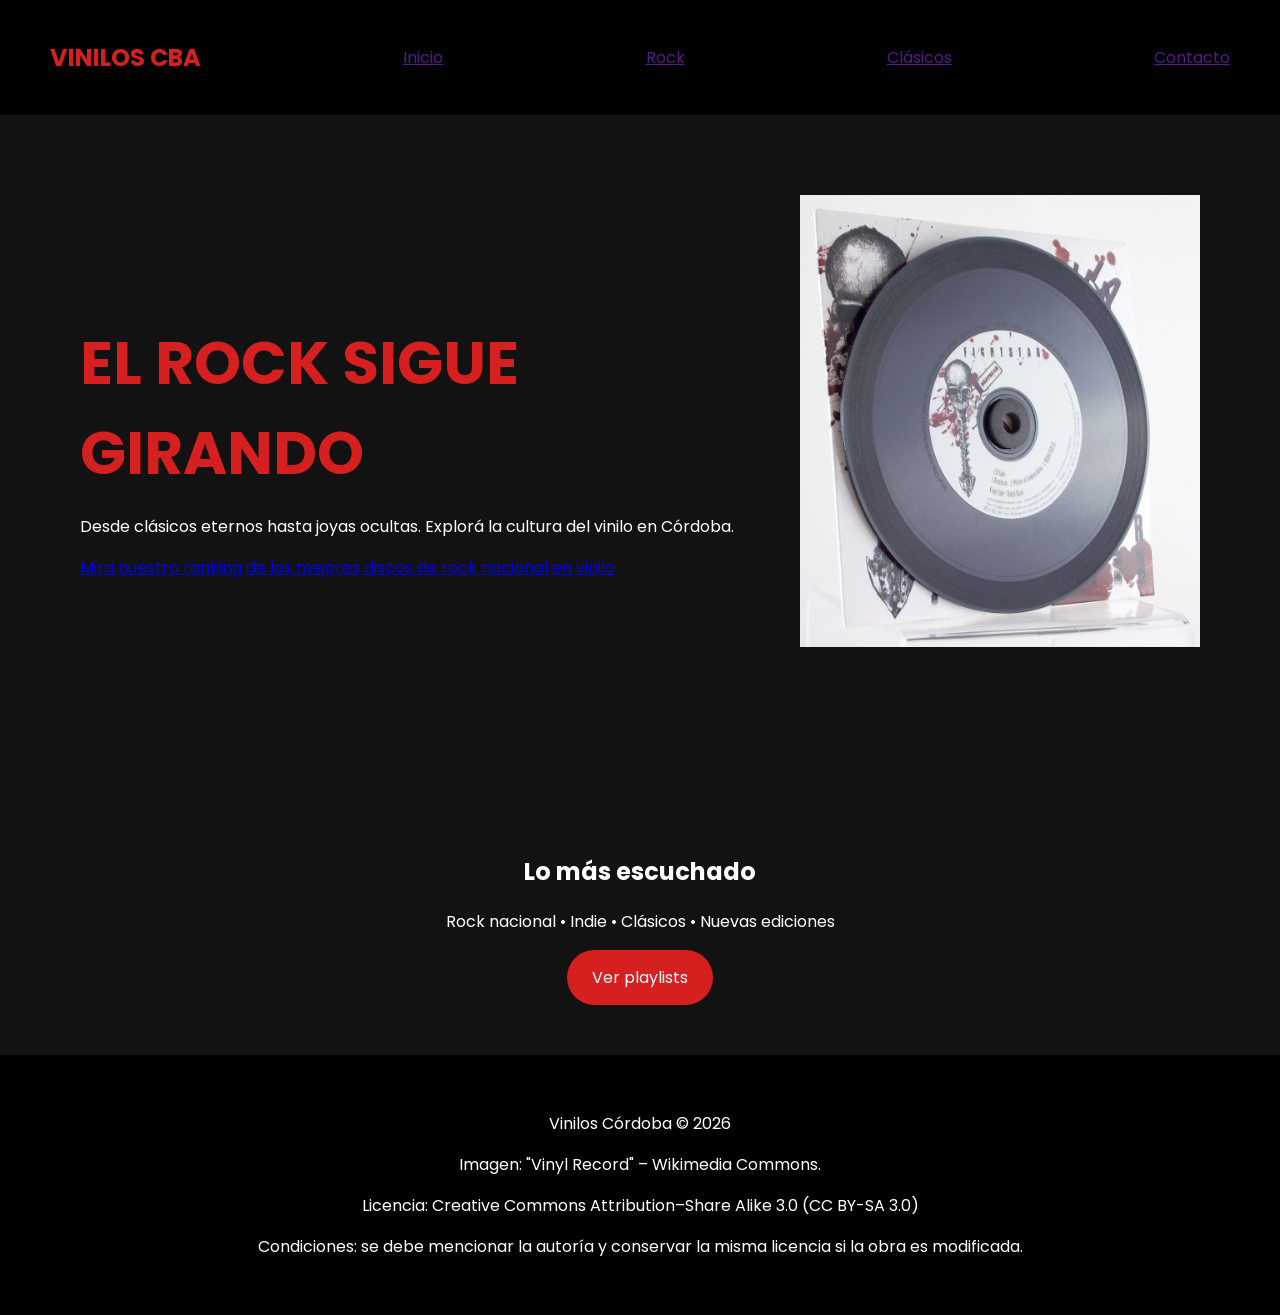
<file: index.html>
<!DOCTYPE html>
<html lang="es">

<head>
    <meta charset="UTF-8">
    <title>Vinilos Córdoba</title>

    <link href="https://fonts.googleapis.com/css2?family=Poppins:wght@300;500;700&display=swap" rel="stylesheet">

    <link rel="stylesheet" href="styles.css">

</head>

<body>

<header>

    <nav>

        <h2>VINILOS CBA</h2>

        <a href="">Inicio</a>
        <a href="">Rock</a>
        <a href="">Clásicos</a>
        <a href="">Contacto</a>

    </nav>

</header>

<main>

<section class="principal">

    <div>

        <h1>EL ROCK SIGUE GIRANDO</h1>

        <p>
            Desde clásicos eternos hasta joyas ocultas.
            Explorá la cultura del vinilo en Córdoba.
        </p>

        <a href="rankingn.html">
            Mira nuestro ranking de los mejores discos de rock nacional en vinilo
        </a>

    </div>

    <div>

        <img src="VinylDisc_and_case.png"
        alt="Disco de vinilo"
        width="400">

    </div>

</section>

<section class="categorias">

<h2>Lo más escuchado</h2>

<p>Rock nacional • Indie • Clásicos • Nuevas ediciones</p>

<a href="playlist.html" class="boton">
Ver playlists
</a>
</section>

</main>

<footer>

<footer>

<p>Vinilos Córdoba © 2026</p>

<p>
Imagen: "Vinyl Record" – Wikimedia Commons.
</p>

<p>
Licencia: Creative Commons Attribution–Share Alike 3.0 (CC BY-SA 3.0)
</p>

<p>
Condiciones: se debe mencionar la autoría y conservar la misma licencia si la obra es modificada.
</p>

</footer>
</file>
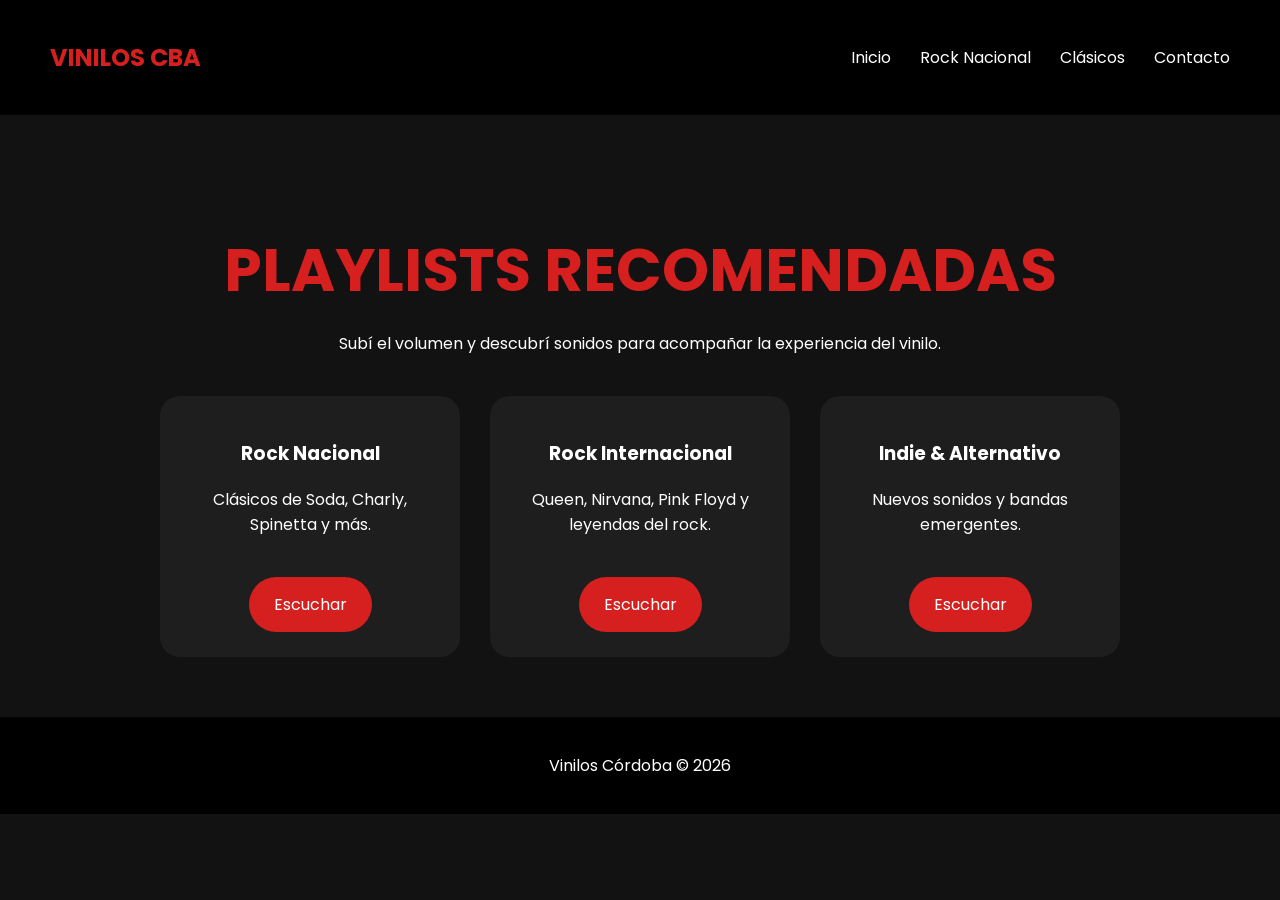
<file: playlist.html>
<!DOCTYPE html>
<html lang="es">

<head>

<meta charset="UTF-8">

<title>Playlists | Vinilos CBA</title>

<link href="https://fonts.googleapis.com/css2?family=Poppins:wght@300;500;700&display=swap" rel="stylesheet">

<link rel="stylesheet" href="styles.css">

</head>

<body>

<header>

<nav>

<h2>VINILOS CBA</h2>

<div class="menu">

<a href="index.html">Inicio</a>
<a href="">Rock Nacional</a>
<a href="">Clásicos</a>
<a href="">Contacto</a>

</div>

</nav>

</header>

<main>

<section class="playlist">

<h1>PLAYLISTS RECOMENDADAS</h1>

<p>
Subí el volumen y descubrí sonidos para acompañar la experiencia del vinilo.
</p>

<div class="contenedor">

<div class="tarjeta">

<h3>Rock Nacional</h3>

<p>
Clásicos de Soda, Charly, Spinetta y más.
</p>

<a href="https://open.spotify.com/" target="_blank" class="boton">
Escuchar
</a>

</div>


<div class="tarjeta">

<h3>Rock Internacional</h3>

<p>
Queen, Nirvana, Pink Floyd y leyendas del rock.
</p>

<a href="https://open.spotify.com/" target="_blank" class="boton">
Escuchar
</a>

</div>


<div class="tarjeta">

<h3>Indie & Alternativo</h3>

<p>
Nuevos sonidos y bandas emergentes.
</p>

<a href="https://open.spotify.com/" target="_blank" class="boton">
Escuchar
</a>

</div>

</div>

</section>

</main>

<footer>

<p>Vinilos Córdoba © 2026</p>

</footer>

</body>

</html>
</file>
<file: styles.css>
body{

margin:0;
font-family:'Poppins', sans-serif;
background-color:#121212;
color:white;

}

nav{

display:flex;
justify-content:space-between;
align-items:center;
padding:20px 50px;
background-color:black;

}

nav h2{

color:#d61f1f;

}

.menu a{

text-decoration:none;
color:white;
margin-left:25px;

}

.menu a:hover{

color:#d61f1f;

}

.principal{

display:flex;
justify-content:space-around;
align-items:center;
padding:80px;

}

.texto{

width:40%;

}

h1{

font-size:60px;
margin-bottom:10px;
color:#d61f1f;

}

.texto p{

font-size:18px;
margin-bottom:30px;

}

.boton{

background-color:#d61f1f;
padding:15px 25px;
border-radius:30px;
text-decoration:none;
color:white;
display:inline-block;

}

.boton:hover{

background-color:#ff3a3a;

}

.imagen img{

width:350px;
border-radius:20px;
box-shadow:0px 0px 25px gray;
width: 80px;;

}
.categorias{

margin-top:50px;
padding:50px;
text-align:center;

}

.contenedor{

display:flex;
justify-content:center;
gap:30px;

}

.tarjeta{

background:#1e1e1e;
padding:25px;
width:250px;
border-radius:20px;

}

.tarjeta:hover{

transform:scale(1.05);
transition:0.5s;

}

footer{

text-align:center;
padding:20px;
background:black;

}
.playlist{

padding:60px;
text-align:center;

}

.playlist h1{

color:#d61f1f;

}

.playlist p{

margin-bottom:40px;

}
</file>
